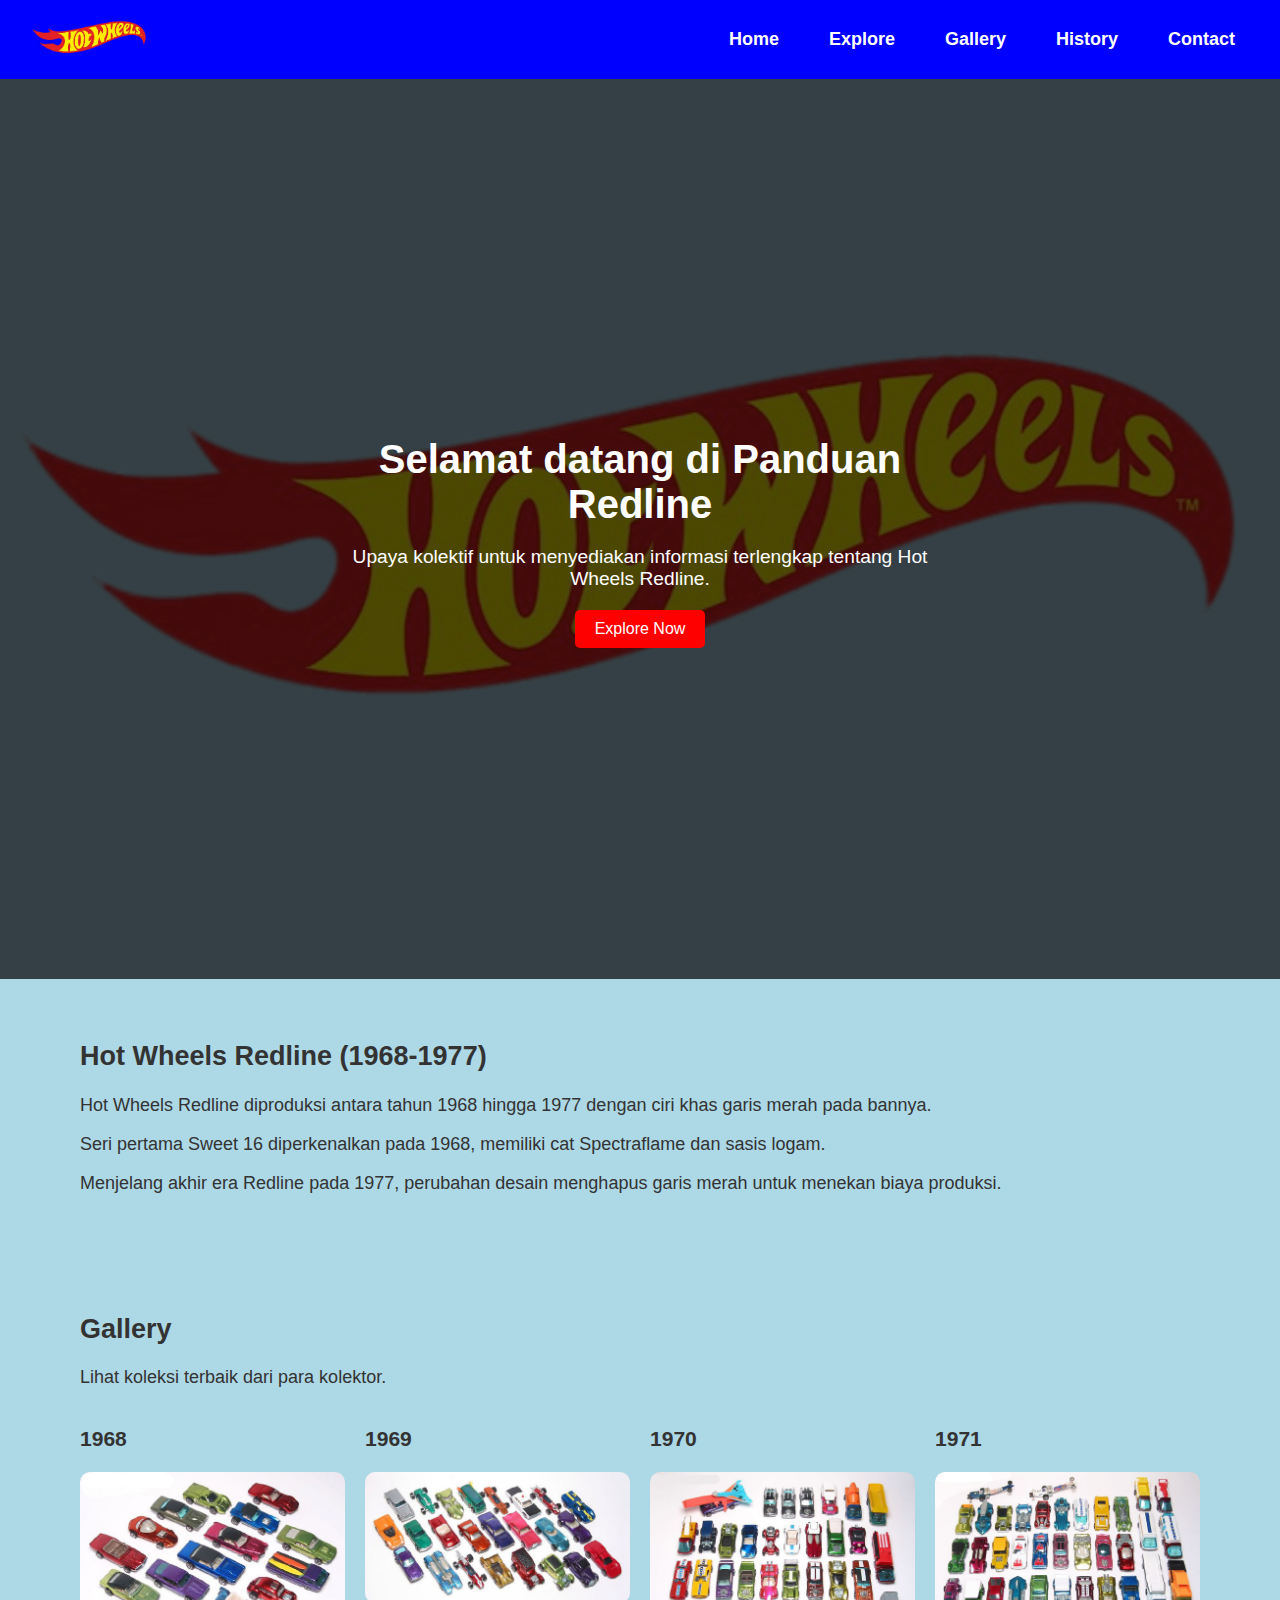
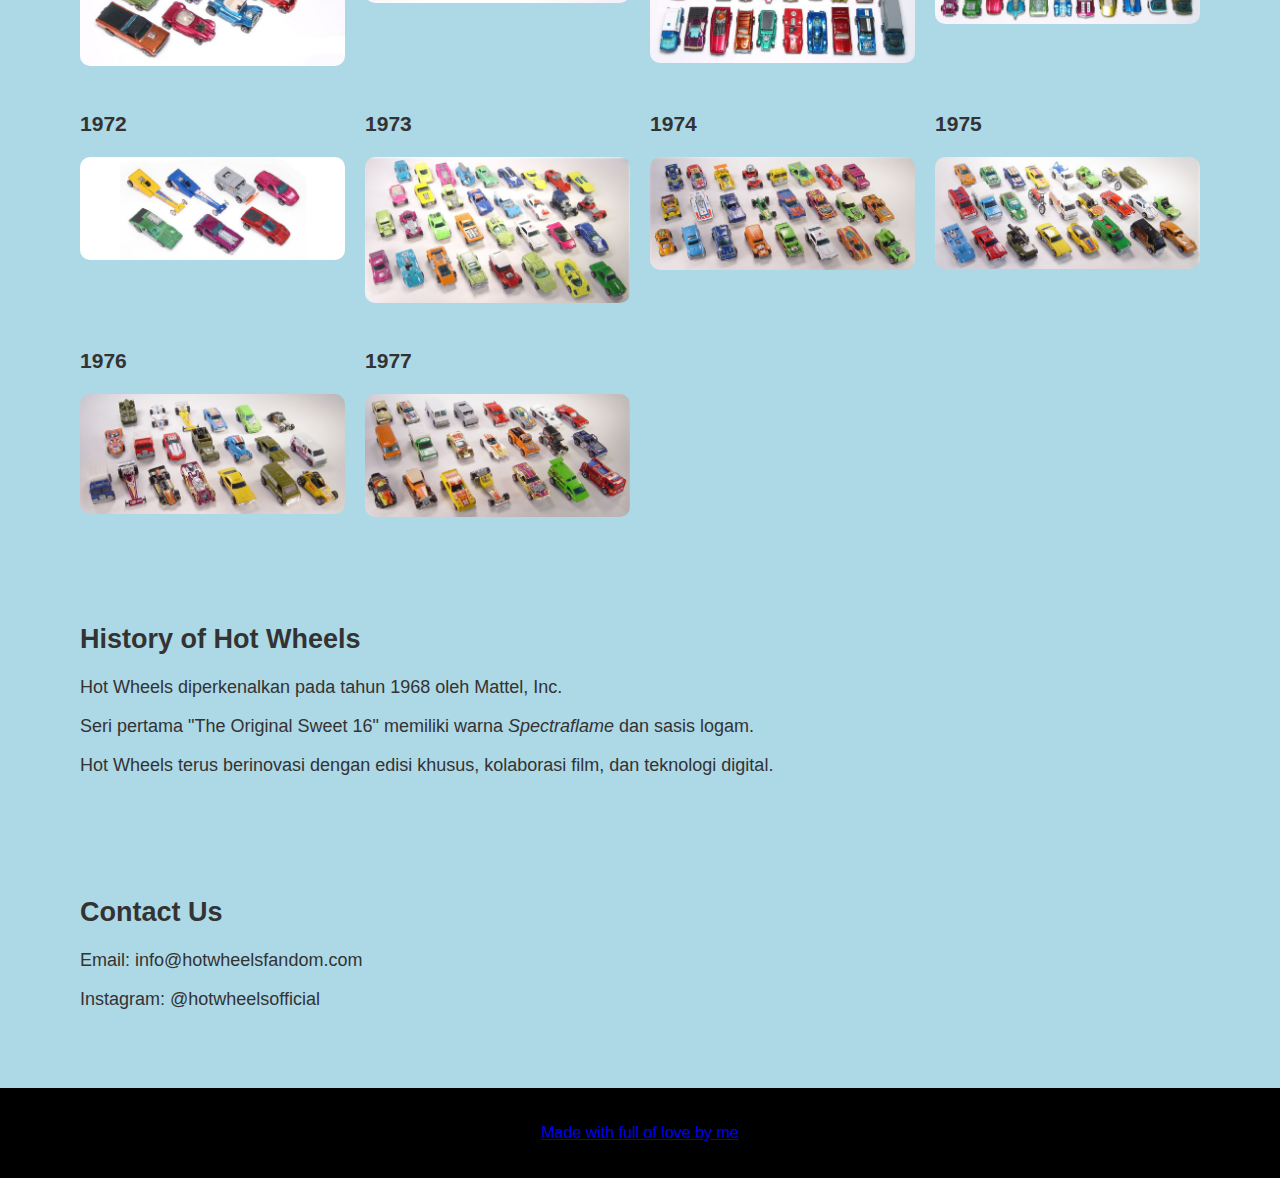
<file: index.html>
<!DOCTYPE html>
<html lang="id">
<head>
    <meta charset="UTF-8">
    <meta name="viewport" content="width=device-width, initial-scale=1.0">
    <title>Hot Wheels Fandom</title>
    <link rel="stylesheet" href="style.css">
    <script defer src="script.js"></script>
    
</head>
<body>
    <header>
        <div class="logo">
            <img src="logo.png" alt="Hot Wheels Logo">
        </div>
        <nav class="nav-menu">  
            <ul class="nav-list">  
                <li><a href="#home">Home</a></li>
                <li><a href="#explore">Explore</a></li>
                <li><a href="#gallery">Gallery</a></li>
                <li><a href="#history">History</a></li>
                <li><a href="#contact">Contact</a></li>
            </ul>
        </nav>
    </header>
    

    <section id="home" class="hero">
        <div class="hero-text">
            <h1>Selamat datang di Panduan Redline</h1>
            <p>Upaya kolektif untuk menyediakan informasi terlengkap tentang Hot Wheels Redline.</p>
            <a href="#explore" class="btn">Explore Now</a>
        </div>
    </section>

    <section id="explore" class="section">
        <h2>Hot Wheels Redline (1968-1977)</h2>
        <p>Hot Wheels Redline diproduksi antara tahun <strong>1968 hingga 1977</strong> dengan ciri khas garis merah pada bannya.</p>
        <p>Seri pertama <strong>Sweet 16</strong> diperkenalkan pada 1968, memiliki cat <strong>Spectraflame</strong> dan sasis logam.</p>
        <p>Menjelang akhir era Redline pada 1977, perubahan desain menghapus garis merah untuk menekan biaya produksi.</p>
    </section>

    <section id="gallery" class="section">
        <h2>Gallery</h2>
        <p>Lihat koleksi terbaik dari para kolektor.</p>
        <div class="gallery">
            <div class="gallery-item">
                <h3>1968</h3>
                <img src="sweet sixteen.jpg" alt="1968_group">
            </div>
            <div class="gallery-item">
                <h3>1969</h3>
                <img src="1969_group.jpg" alt="1969_group">
            </div>
            <div class="gallery-item">
                <h3>1970</h3>
                <img src="1970_group.jpg" alt="1970_group">
            </div>
            <div class="gallery-item">
                <h3>1971</h3>
                <img src="1971_group.jpg" alt="1971_group">
            </div>
            <div class="gallery-item">
                <h3>1972</h3>
                <img src="1972_group.jpg" alt="1972_group">
            </div>
            <div class="gallery-item">
                <h3>1973</h3>
                <img src="1973_group.jpg" alt="1973_group">
            </div>
            <div class="gallery-item">
                <h3>1974</h3>
                <img src="1974_group.jpg" alt="1974_group">
            </div>
            <div class="gallery-item">
                <h3>1975</h3>
                <img src="1975_group.jpg" alt="1975_group">
            </div>
            <div class="gallery-item">
                <h3>1976</h3>
                <img src="1976_group.jpg" alt="1976_group">
            </div>
            <div class="gallery-item">
                <h3>1977</h3>
                <img src="1977_group.jpg" alt="1977_group">
            </div>
        </div>
    </section>
    

    <section id="history" class="section">
        <h2>History of Hot Wheels</h2>
        <p>Hot Wheels diperkenalkan pada tahun <strong>1968</strong> oleh <strong>Mattel, Inc.</strong></p>
        <p>Seri pertama <strong>"The Original Sweet 16"</strong> memiliki warna <em>Spectraflame</em> dan sasis logam.</p>
        <p>Hot Wheels terus berinovasi dengan edisi khusus, kolaborasi film, dan teknologi digital.</p>
    </section>

    <section id="contact" class="section">
        <h2>Contact Us</h2>
        <p>Email: info@hotwheelsfandom.com</p>
        <p>Instagram: @hotwheelsofficial</p>
    </section>

    <footer>
        <p><a href="https://www.instagram.com/bw_d.cast?igsh=MW1jb2Q0NWdtb2s1eg==" target="_blank">Made with full of love by me</a> </p>
    </footer>
</body>
</html>
</file>
<file: style.css>
body {
    margin: 0;
    font-family: Arial, sans-serif;
    background-color: #add8e6;
    color: #333;
}

/* Header & Navigasi */
header {
    display: flex;
    justify-content: space-between;
    align-items: center;
    background: blue;
    padding: 15px 30px;
    flex-wrap: wrap; 
}

/* Logo */
.logo img {
    width: 120px;
}

/* Navigasi */
nav {
    flex-grow: 1;
    display: flex;
    justify-content: flex-end;
}

nav ul {
    list-style: none;
    display: flex;
    padding: 0;
    gap: 20px;
    margin: 0;
    justify-content: center; 
    flex-wrap: wrap; 
}

nav ul li {
    display: inline;
}

nav ul li a {
    text-decoration: none;
    color: white;
    font-size: 18px;
    font-weight: bold;
    padding: 10px 15px;
    transition: background 0.3s;
}

nav ul li a:hover {
    background: darkblue;
    border-radius: 5px;
}

@media (max-width: 768px) {
    header {
        flex-direction: column;
        align-items: center;
        text-align: center;
    }

    nav {
        width: 100%;
        margin-top: 10px;
    }

    nav ul {
        flex-direction: column;
        width: 100%;
        text-align: center;
    }

    nav ul li {
        width: 100%;
    }

    nav ul li a {
        display: block;
        padding: 10px;
    }
}

/* Hero Section */
.hero {
    position: relative;
    height: 100vh;
    display: flex;
    align-items: center;
    justify-content: center;
    text-align: center;
    color: white;
    background: url('logo.png') no-repeat center center;
    background-size: contain;
    background-color: rgba(0, 0, 0, 0.7);
    background-blend-mode: multiply;
}

.hero-text {
    z-index: 2;
    max-width: 600px;
}

.hero h1 {
    font-size: 2.5rem;
    margin-bottom: 10px;
}

.hero p {
    font-size: 1.2rem;
    margin-bottom: 20px;
}

/* Tombol */
.btn {
    display: inline-block;
    padding: 10px 20px;
    font-size: 1rem;
    color: white;
    background-color: red;
    text-decoration: none;
    border-radius: 5px;
    transition: 0.3s;
}

.btn:hover {
    background-color: darkred;
}

/* Section */
.section {
    padding: 40px 80px;
    text-align: justify;
    font-weight: 300;
    font-size: large;
}

/* Galeri */
.gallery {
    display: flex;
    flex-wrap: wrap;
    justify-content: center;
    gap: 20px;
}

.gallery img {
    width: 100%;
    max-width: 500px;
    height: auto;
    border-radius: 10px;
    object-fit: cover;
    transition: transform 0.3s;
}

.gallery img:hover {
    transform: scale(1.05);
}

/* Grid layout untuk layar besar */
@media (min-width: 768px) {
    .gallery {
        display: grid;
        grid-template-columns: repeat(auto-fit, minmax(250px, 1fr));
        gap: 20px;
    }
}

/* Footer */
footer {
    background: black;
    color: white;
    text-align: center;
    padding: 20px;
    margin-top: 20px;
}
</file>
